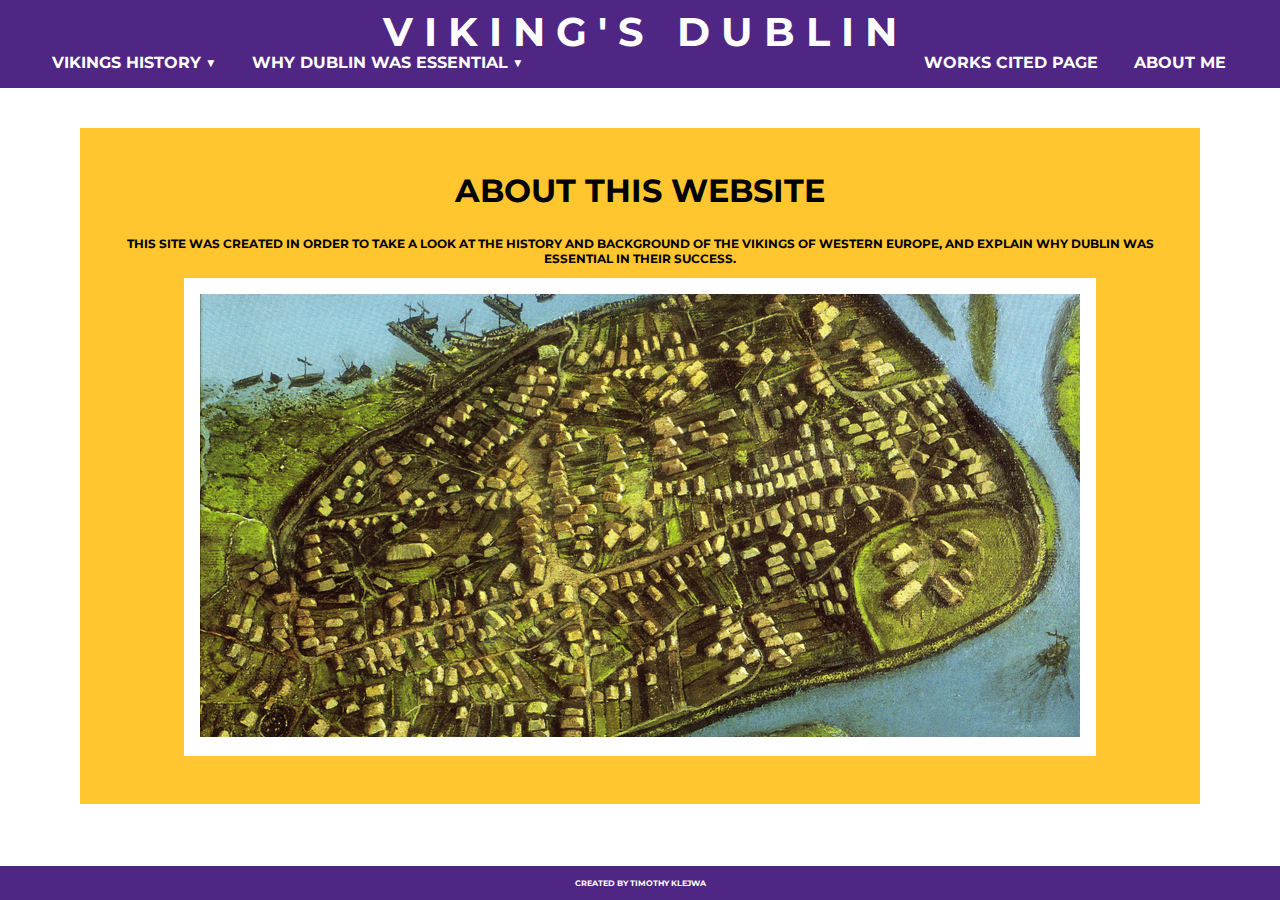
<file: index.html>
<!DOCTYPE html>
<html lang="en">
<head>
    <link rel="preconnect" href="https://fonts.googleapis.com">
    <link rel="preconnect" href="https://fonts.gstatic.com" crossorigin>
    <link href="https://fonts.googleapis.com/css2?family=Montserrat&display=swap" rel="stylesheet">
    <link rel="stylesheet" href="styles.css">
    <meta charset="UTF-8">
    <meta http-equiv="X-UA-Compatible" content="IE=edge">
    <meta name="viewport" content="width=device-width, initial-scale=1.0">
    <title>Vikings and Dublin</title>
</head>
<body>
    <header>
        <nav>
            <div class="left">
                <a href="vikings.html">Vikings History ▼</a> 
                <a href ="dublin.html">Why Dublin Was Essential ▼</a>
            </div>
            <div class="right">
                <a href="works.html">works cited page</a>
                <a href="me.html">about me</a>
            </div>
            <a href ="index.html"><h1>V I K I N G ' S &nbsp; D U B L I N</h1></a>
        </nav>
    </header>
<main>
    <section>
    <h2>About This Website</h2>
    <p>This site was created in order to take a look at the history and background of the Vikings of Western Europe, and explain why Dublin was Essential in their success.</p>

    
    <div class="images">
        <img src="images/dublin-city-1.jpg" alt="">
    </div>
    </section>
</main>

    <div class="footer">
        <footer>
            <p>Created By Timothy Klejwa</p>
        </footer>
    </div>
</body>
</html>
</file>
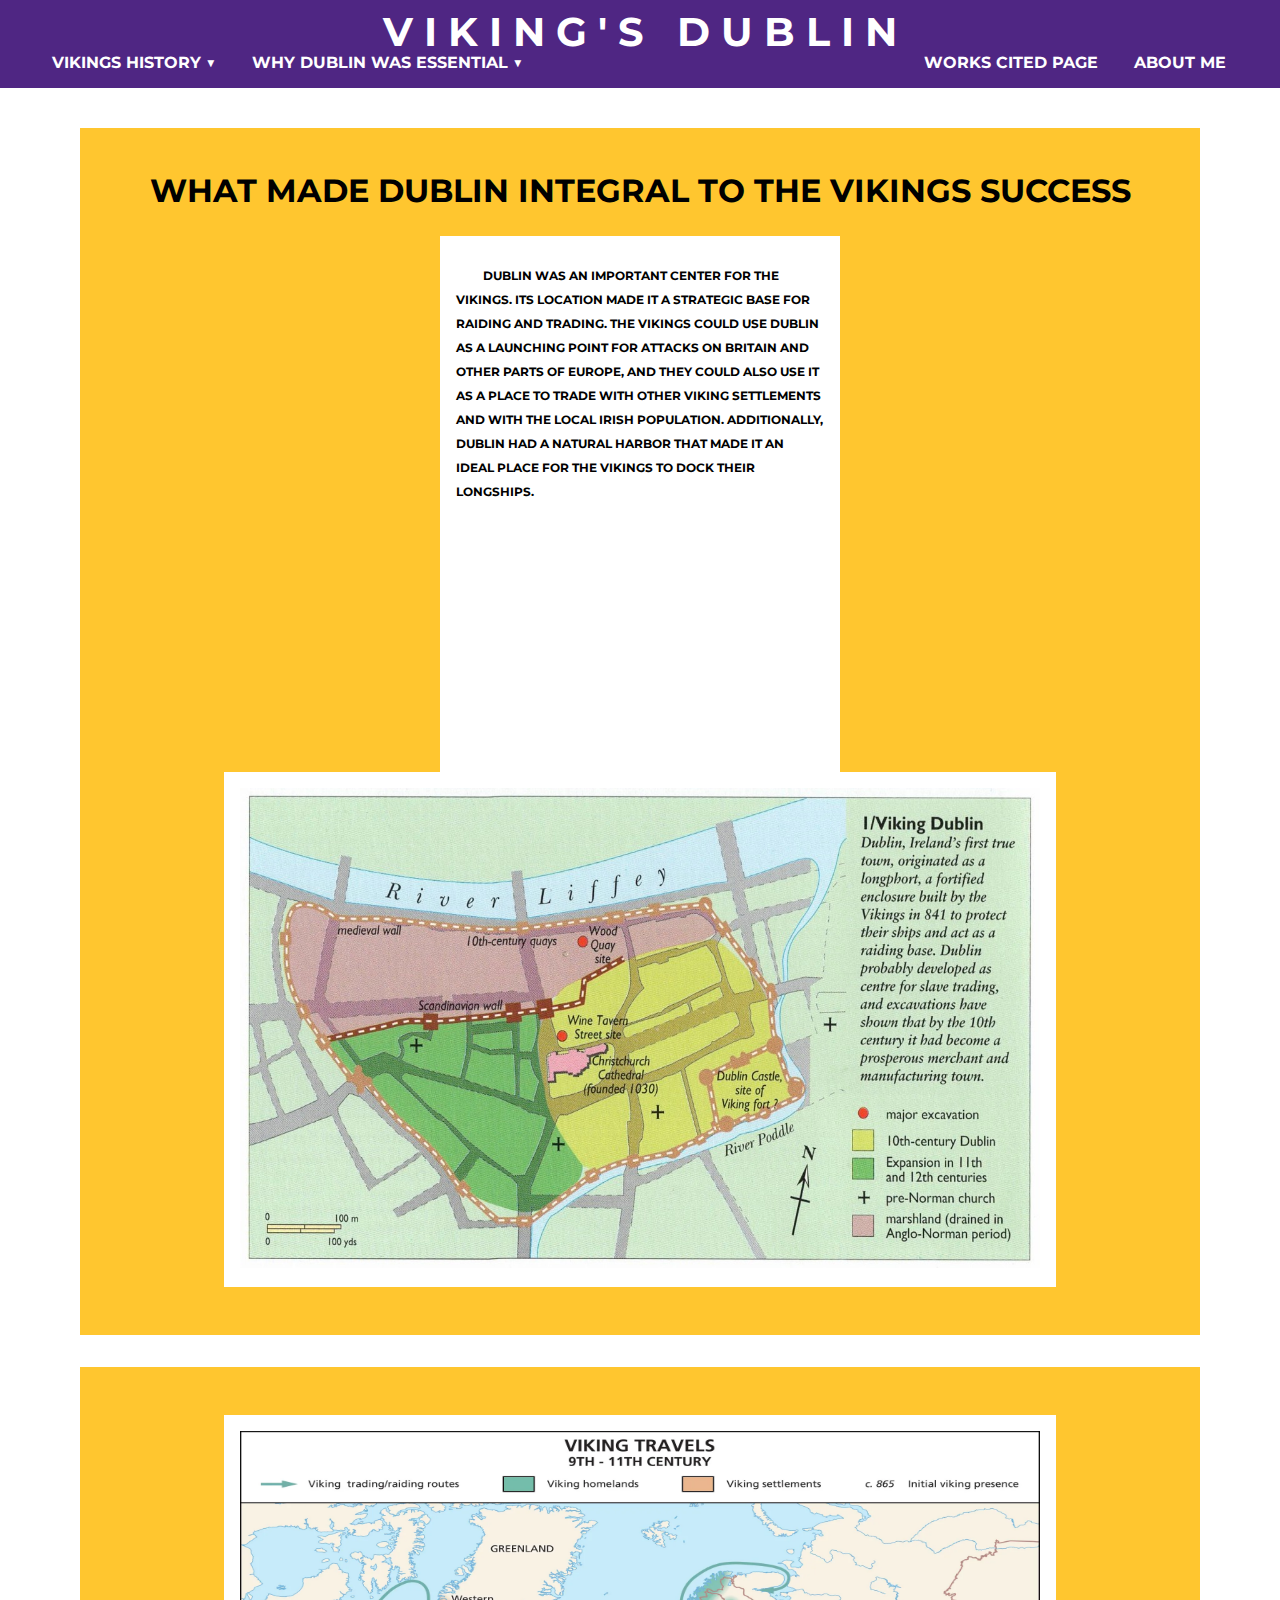
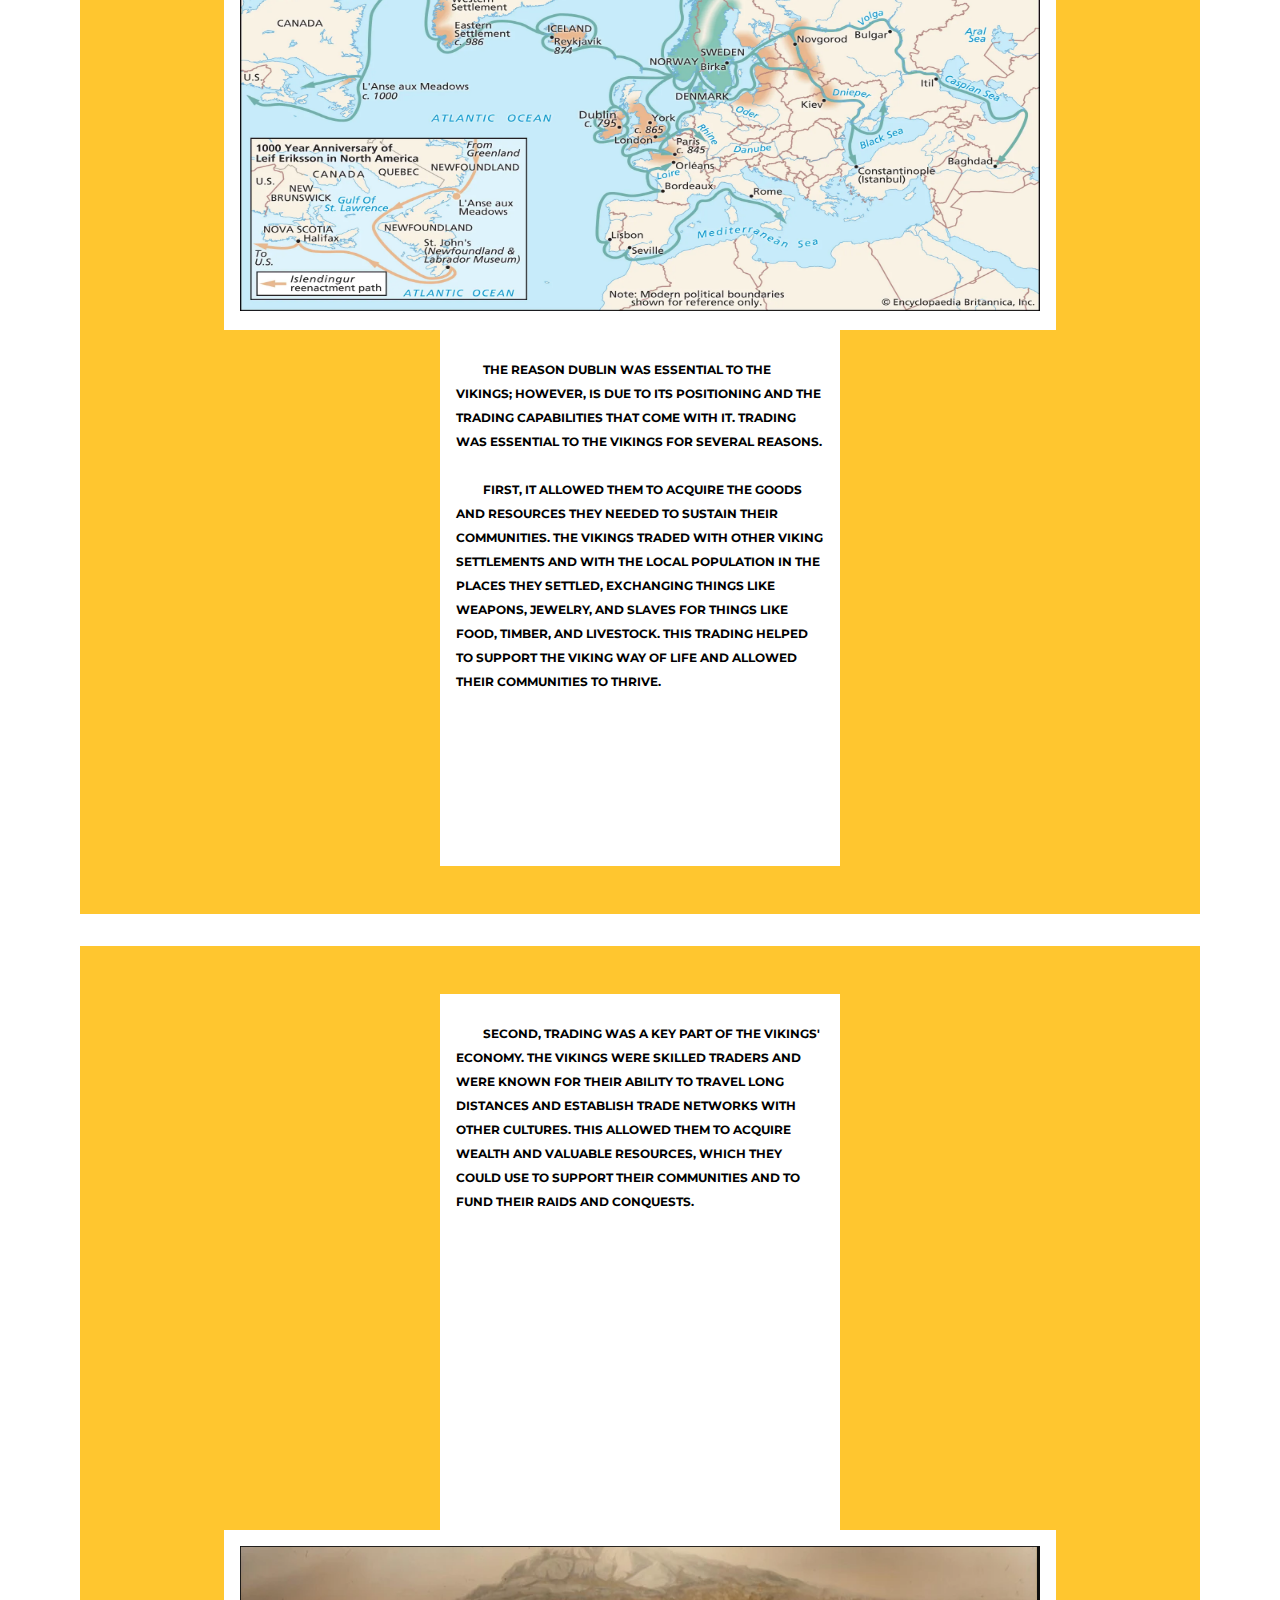
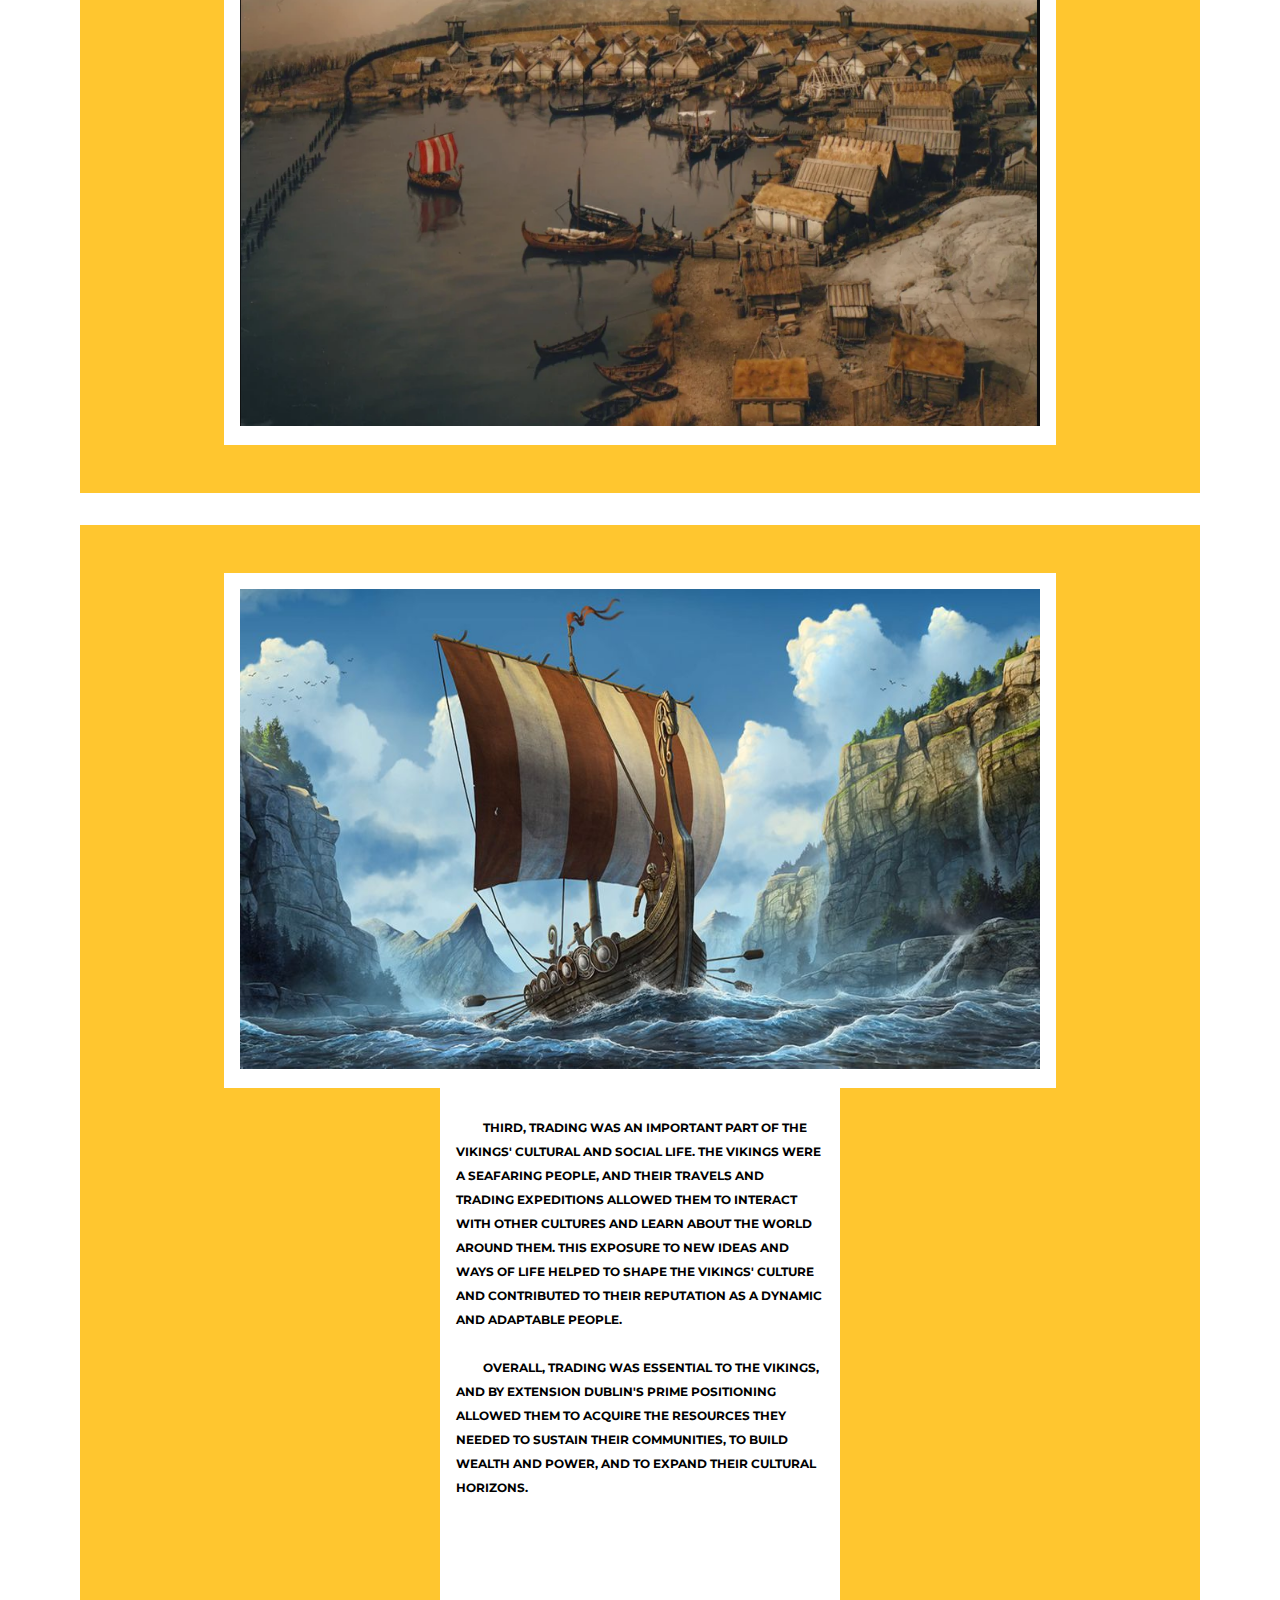
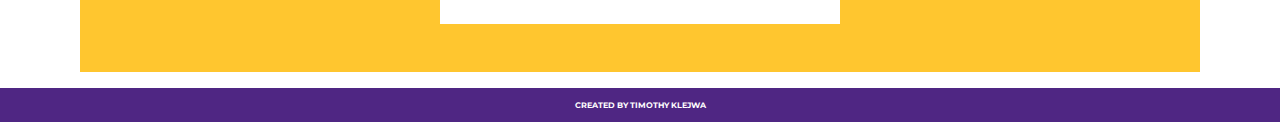
<file: dublin.html>
<!DOCTYPE html>
<html lang="en">
<head>
    <link rel="preconnect" href="https://fonts.googleapis.com">
    <link rel="preconnect" href="https://fonts.gstatic.com" crossorigin>
    <link href="https://fonts.googleapis.com/css2?family=Montserrat&display=swap" rel="stylesheet">
    <link rel="stylesheet" href="styles.css">
    <meta charset="UTF-8">
    <meta http-equiv="X-UA-Compatible" content="IE=edge">
    <meta name="viewport" content="width=device-width, initial-scale=1.0">
    <title>Vikings and Dublin</title>
</head>
<body>
    <header>
        <nav>
            <div class="left">
                <a href="vikings.html">Vikings History ▼</a> 
                <a href ="dublin.html">Why Dublin Was Essential ▼</a>
            </div>
            <div class="right">
                <a href="works.html">works cited page</a>
                <a href="me.html">about me</a>
            </div>
            <a href ="index.html"><h1>V I K I N G ' S &nbsp; D U B L I N</h1></a>
        </nav>
    </header>
<main>
    <section>
    <h2>What Made Dublin Integral to the Vikings Success</h2>
    <div class="images">
        <p class="tex" style="line-height: 2;">&nbsp;&nbsp;&nbsp;&nbsp;&nbsp;&nbsp;&nbsp;&nbsp; Dublin was an important center for the Vikings. Its location made it a strategic base for raiding and trading. The Vikings could use Dublin as a launching point for attacks on Britain and other parts of Europe, and they could also use it as a place to trade with other Viking settlements and with the local Irish population. Additionally, Dublin had a natural harbor that made it an ideal place for the Vikings to dock their longships.</p>
        </div>
    <div class="images">
        <img class="me" src="images/dublin-city-2.jpeg" alt="">
    </div>
    </section>
   <section class="notitle">
    <div class="images">
            <img class="me" src="images/vikings-trade.webp" alt="">
        </div>
        <div class="images">
        <p class="tex" style="line-height: 2;">&nbsp;&nbsp;&nbsp;&nbsp;&nbsp;&nbsp;&nbsp;&nbsp; The reason Dublin was essential to the Vikings; however, is due to its positioning and the trading capabilities that come with it. Trading was essential to the Vikings for several reasons. <br><br>&nbsp;&nbsp;&nbsp;&nbsp;&nbsp;&nbsp;&nbsp;&nbsp; First, it allowed them to acquire the goods and resources they needed to sustain their communities. The Vikings traded with other Viking settlements and with the local population in the places they settled, exchanging things like weapons, jewelry, and slaves for things like food, timber, and livestock. This trading helped to support the Viking way of life and allowed their communities to thrive.</p>
        </div>
    </section>
    <section class="notitle">
            <div class="images">
            <p class="tex" style="line-height: 2;">&nbsp;&nbsp;&nbsp;&nbsp;&nbsp;&nbsp;&nbsp;&nbsp; Second, trading was a key part of the Vikings' economy. The Vikings were skilled traders and were known for their ability to travel long distances and establish trade networks with other cultures. This allowed them to acquire wealth and valuable resources, which they could use to support their communities and to fund their raids and conquests.</p>
            </div>
            <div class="images">
                <img class="me" src="images/vikings-trade-2.png" alt="">
            </div>
        </section>
        <section class="notitle">
            <div class="images">
                    <img class="me" src="images/vikings-boat.jpeg" alt="">
                </div>
                <div class="images">
                <p class="tex" style="line-height: 2;">&nbsp;&nbsp;&nbsp;&nbsp;&nbsp;&nbsp;&nbsp;&nbsp; Third, trading was an important part of the Vikings' cultural and social life. The Vikings were a seafaring people, and their travels and trading expeditions allowed them to interact with other cultures and learn about the world around them. This exposure to new ideas and ways of life helped to shape the Vikings' culture and contributed to their reputation as a dynamic and adaptable people.<br><br>
                    &nbsp;&nbsp;&nbsp;&nbsp;&nbsp;&nbsp;&nbsp;&nbsp; Overall, trading was essential to the Vikings, and by extension Dublin's prime positioning allowed them to acquire the resources they needed to sustain their communities, to build wealth and power, and to expand their cultural horizons.</p>
                </div>
            </section>
</main>

    <div class="footershop">
        <footer>
            <p>Created By Timothy Klejwa</p>
        </footer>
    </div>
</body>
</html>
</file>
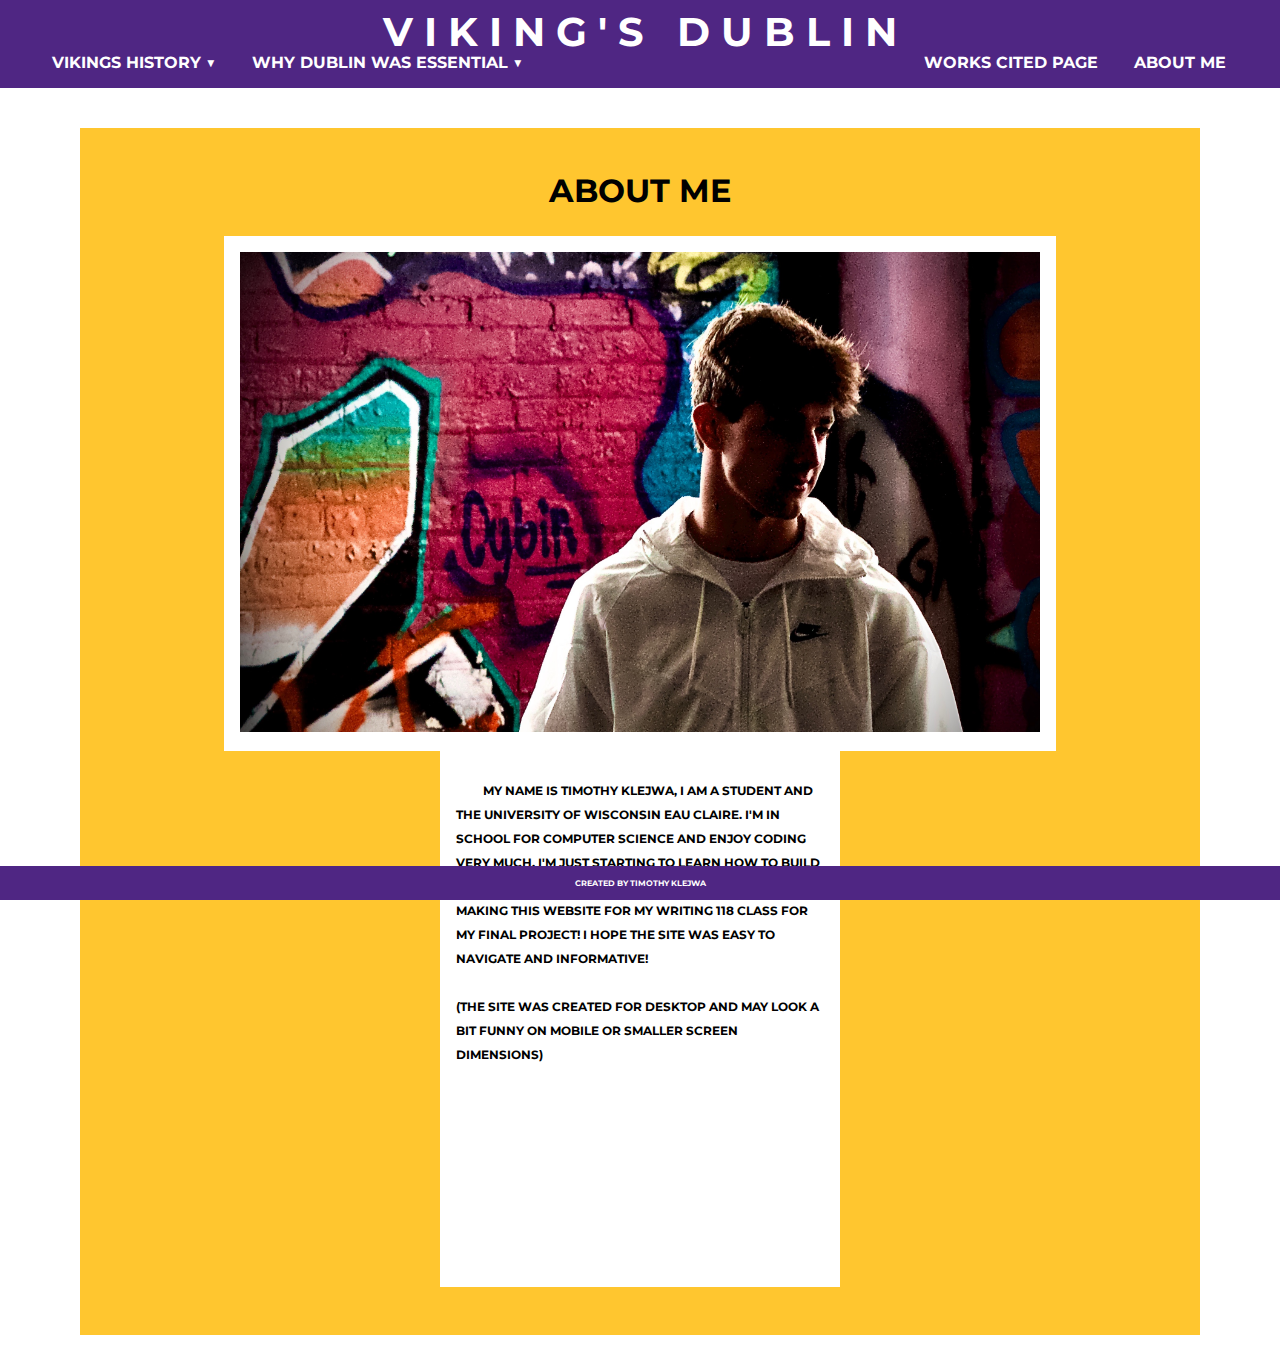
<file: me.html>
<!DOCTYPE html>
<html lang="en">
<head>
    <link rel="preconnect" href="https://fonts.googleapis.com">
    <link rel="preconnect" href="https://fonts.gstatic.com" crossorigin>
    <link href="https://fonts.googleapis.com/css2?family=Montserrat&display=swap" rel="stylesheet">
    <link rel="stylesheet" href="styles.css">
    <meta charset="UTF-8">
    <meta http-equiv="X-UA-Compatible" content="IE=edge">
    <meta name="viewport" content="width=device-width, initial-scale=1.0">
    <title>Vikings and Dublin</title>
</head>
<body>
    <header>
        <nav>
            <div class="left">
                <a href="vikings.html">Vikings History ▼</a> 
                <a href ="dublin.html">Why Dublin Was Essential ▼</a>
            </div>
            <div class="right">
                <a href="works.html">works cited page</a>
                <a href="me.html">about me</a>
            </div>
            <a href ="index.html"><h1>V I K I N G ' S &nbsp; D U B L I N</h1></a>
        </nav>
    </header>
<main>
    <section>
    <h2>About Me</h2>


    <div class="images">
        <img class="me" src="images/timothy-klejwa.jpeg" alt="">
        
    </div>
    <div class="images">
        <p class="tex" style="line-height: 2;">&nbsp;&nbsp;&nbsp;&nbsp;&nbsp;&nbsp;&nbsp;&nbsp; My name is Timothy Klejwa, I am a student and the University of Wisconsin Eau Claire. I'm in school for computer science and enjoy coding very much. I'm just starting to learn how to build websites and I thought I would test my skills making this website for my Writing 118 class for my final project! I hope the site was easy to navigate and informative!<br>
            <br> (The site was created for desktop and may look a bit funny on mobile or smaller screen dimensions)</p>
        </div>
    </section>
</main>

    <div class="footer">
        <footer>
            <p>Created By Timothy Klejwa</p>
        </footer>
    </div>
</body>
</html>
</file>
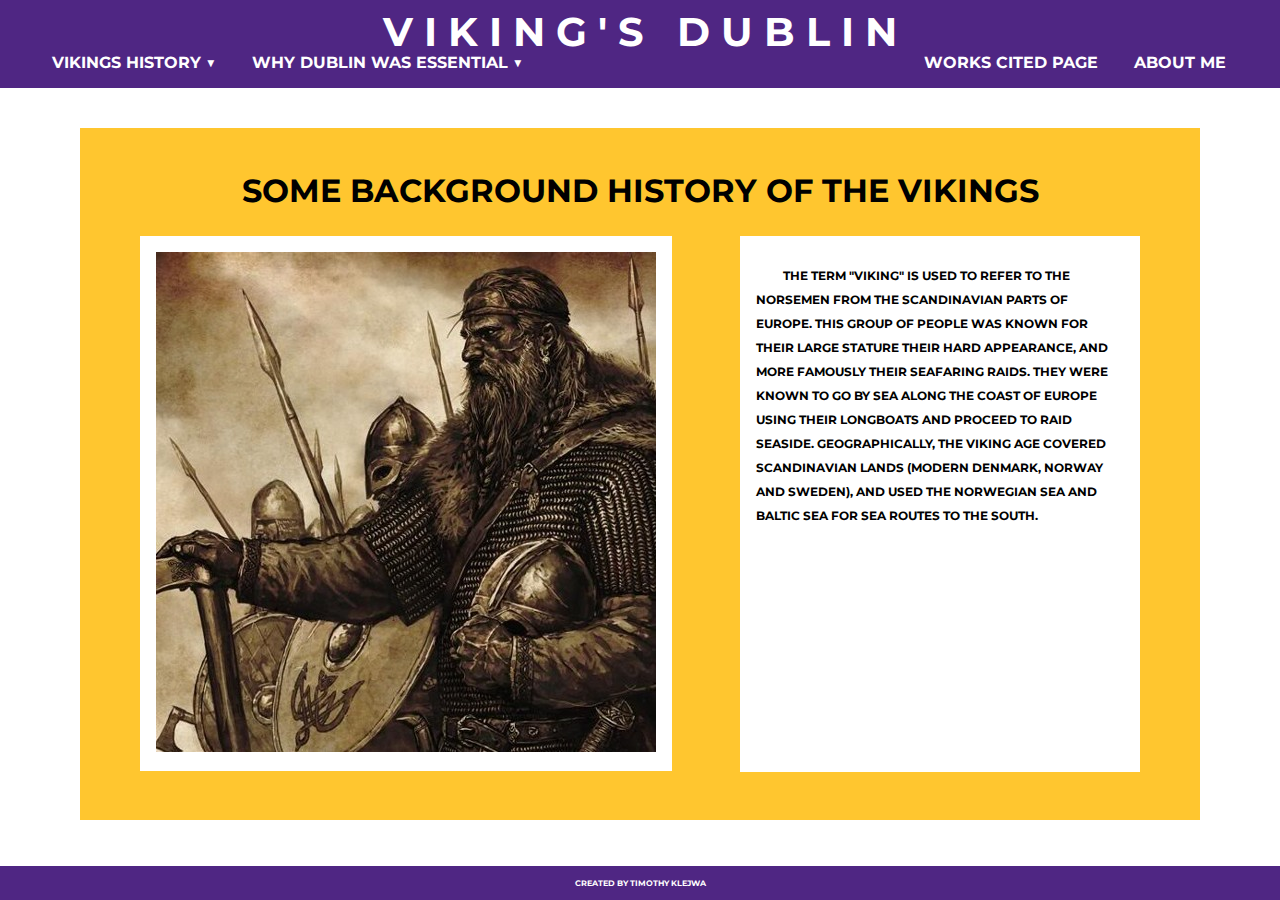
<file: vikings.html>
<!DOCTYPE html>
<html lang="en">
<head>
    <link rel="preconnect" href="https://fonts.googleapis.com">
    <link rel="preconnect" href="https://fonts.gstatic.com" crossorigin>
    <link href="https://fonts.googleapis.com/css2?family=Montserrat&display=swap" rel="stylesheet">
    <link rel="stylesheet" href="styles.css">
    <meta charset="UTF-8">
    <meta http-equiv="X-UA-Compatible" content="IE=edge">
    <meta name="viewport" content="width=device-width, initial-scale=1.0">
    <title>Vikings and Dublin</title>
</head>
<body>
    <header>
        <nav>
            <div class="left">
                <a href="vikings.html">Vikings History ▼</a> 
                <a href ="dublin.html">Why Dublin Was Essential ▼</a>
            </div>
            <div class="right">
                <a href="works.html">works cited page</a>
                <a href="me.html">about me</a>
            </div>
            <a href ="index.html"><h1>V I K I N G ' S &nbsp; D U B L I N</h1></a>
        </nav>
    </header>
<main>
    <section>
    <h2>Some Background History of the Vikings</h2>
    <div class="images">
        <img src="images/vikings-epic.jpg" alt="">
        
    </div>
    <div class="images">
    <p class="tex" style="line-height: 2;">&nbsp;&nbsp;&nbsp;&nbsp;&nbsp;&nbsp;&nbsp;&nbsp; The term "Viking" is used to refer to the norsemen from the Scandinavian parts of Europe. This group of people was known for their large stature their hard appearance, and more famously their seafaring raids. They were known to go by sea along the coast of Europe using their longboats and proceed to raid seaside. Geographically, the Viking Age covered Scandinavian lands (modern Denmark, Norway and Sweden), and used the Norwegian Sea and Baltic Sea for sea routes to the south. </p>
    </div>
    
    </section>
</main>

    <div class="footer">
        <footer>
            <p>Created By Timothy Klejwa</p>
        </footer>
    </div>
</body>
</html>
</file>
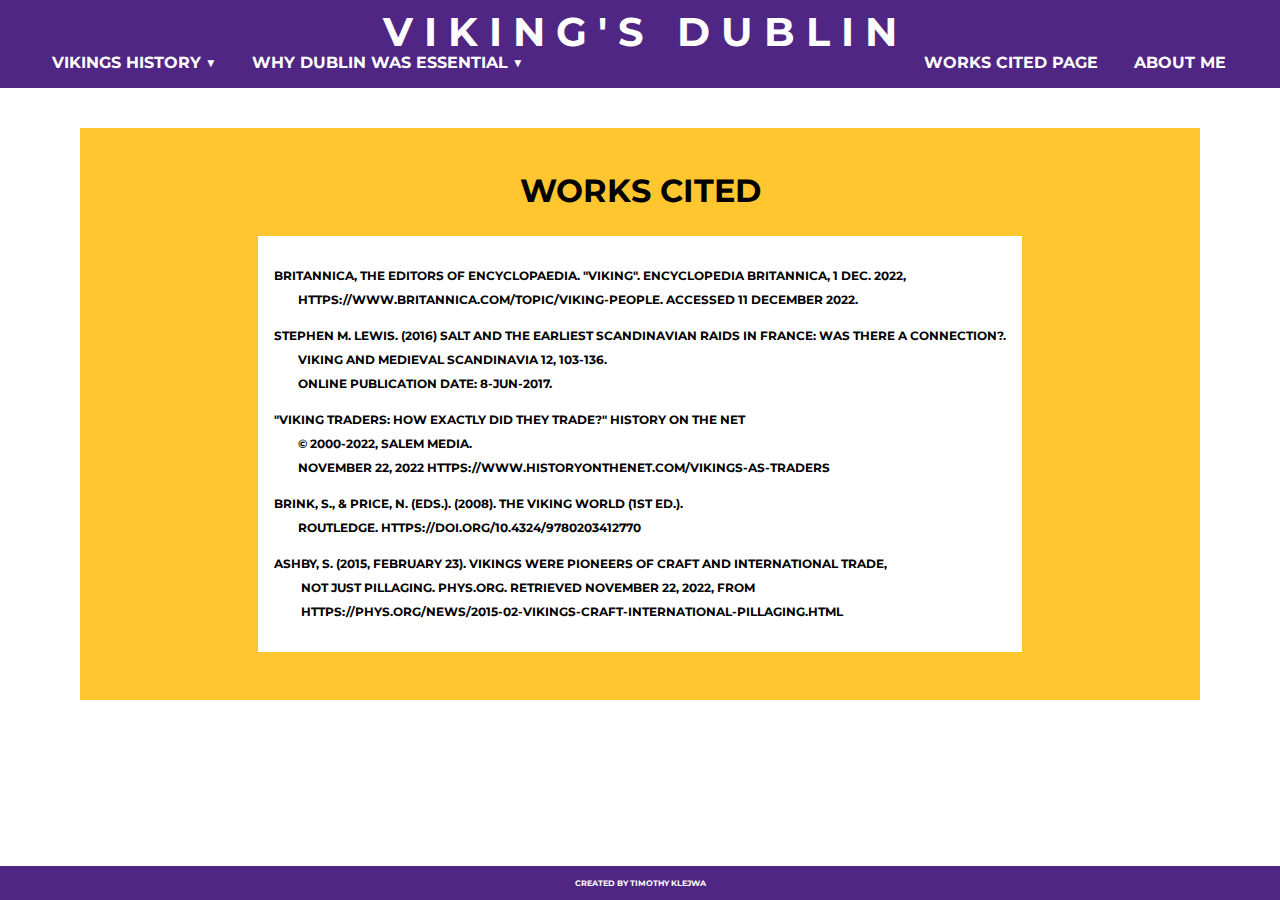
<file: works.html>
<!DOCTYPE html>
<html lang="en">
<head>
    <link rel="preconnect" href="https://fonts.googleapis.com">
    <link rel="preconnect" href="https://fonts.gstatic.com" crossorigin>
    <link href="https://fonts.googleapis.com/css2?family=Montserrat&display=swap" rel="stylesheet">
    <link rel="stylesheet" href="styles.css">
    <meta charset="UTF-8">
    <meta http-equiv="X-UA-Compatible" content="IE=edge">
    <meta name="viewport" content="width=device-width, initial-scale=1.0">
    <title>Vikings and Dublin</title>
</head>
<body>
    <header>
        <nav>
            <div class="left">
                <a href="vikings.html">Vikings History ▼</a> 
                <a href ="dublin.html">Why Dublin Was Essential ▼</a>
            </div>
            <div class="right">
                <a href="works.html">works cited page</a>
                <a href="me.html">about me</a>
            </div>
            <a href ="index.html"><h1>V I K I N G ' S &nbsp; D U B L I N</h1></a>
        </nav>
    </header>
<main>
    <section>
    <h2>Works Cited</h2>
    <div class="images">
    <p style="line-height: 2;">Britannica, The Editors of Encyclopaedia. "Viking". Encyclopedia Britannica, 1 Dec. 2022,<br>
        &nbsp;&nbsp;&nbsp;&nbsp;&nbsp;&nbsp;&nbsp;&nbsp;https://www.britannica.com/topic/Viking-people. Accessed 11 December 2022.</p>
    <p style="line-height: 2;">Stephen M. Lewis. (2016) Salt and the Earliest Scandinavian Raids in France: Was there a Connection?.<br>
        &nbsp;&nbsp;&nbsp;&nbsp;&nbsp;&nbsp;&nbsp;&nbsp;Viking and Medieval Scandinavia 12, 103-136.<br>
         &nbsp;&nbsp;&nbsp;&nbsp;&nbsp;&nbsp;&nbsp;&nbsp;Online publication date: 8-Jun-2017.</p>
    <p style="line-height: 2;">"Viking Traders: How Exactly Did They Trade?" History on the Net<br>
        &nbsp;&nbsp;&nbsp;&nbsp;&nbsp;&nbsp;&nbsp;&nbsp;© 2000-2022, Salem Media.<br>
        &nbsp;&nbsp;&nbsp;&nbsp;&nbsp;&nbsp;&nbsp;&nbsp;November 22, 2022 https://www.historyonthenet.com/vikings-as-traders</p>
    <p style="line-height: 2;"> Brink, S., & Price, N. (Eds.). (2008). The Viking World (1st ed.).<br>
        &nbsp;&nbsp;&nbsp;&nbsp;&nbsp;&nbsp;&nbsp;&nbsp;Routledge. https://doi.org/10.4324/9780203412770 </p>
    <p style="line-height: 2;"> Ashby, S. (2015, February 23). Vikings were pioneers of craft and international trade,<br>
        &nbsp;&nbsp;&nbsp;&nbsp;&nbsp;&nbsp;&nbsp;&nbsp; not just pillaging. Phys.org. Retrieved November 22, 2022, from<br>
        &nbsp;&nbsp;&nbsp;&nbsp;&nbsp;&nbsp;&nbsp;&nbsp; https://phys.org/news/2015-02-vikings-craft-international-pillaging.html</p>
    </div>
    
    </section>
</main>

    <div class="footer">
        <footer>
            <p>Created By Timothy Klejwa</p>
        </footer>
    </div>
</body>
</html>
</file>
<file: styles.css>
/*For Header On Each Page*/
body {
    font-family: 'Times New Roman', Times, serif;
    margin: 0;
}
header{
    background-color: #4F2683;
    color: #fff;
    position: fixed;
    top: 0;
    left: 0;
    right: 0;
    z-index: 1000;
    padding: 20px;
    height: 3rem;
}

h1{
    font-family: 'Montserrat';
    font-size: 2.5rem;
    color: #fff;
    position: absolute;
    top: 5%;
    left: 50%;
    transform: translate(-50%, -50%);
}
header>nav>.left{
    position: absolute;
    bottom: 0;
    padding: 0 0 1rem 1rem; 
}
header>nav>.right{
    position: absolute;
    bottom: 0;
    right:3%;
    padding: 0 0 1rem 1rem; 
}
header>nav>.right>a>img{
    height: 1.5rem;
    width: auto;
    max-height: 100%;
}

header nav div a {
    font-family: 'Montserrat';
    font-weight: bold;
    text-transform: uppercase;
    color: white;
    background-color: #4F2683;
    text-decoration: none;
    padding: 1rem;
    position: relative;
}

header nav div a:before {
    content: '';
    position: absolute;
    width: 0;
    height: 2px;
    background: #ebebeb;
    left: 0;
    bottom: 0;
    transition: all 0.2s;
}
header nav a:hover:before {
    width: 100%;
}
/*End of Heading*/
section{
    text-align: center;
    background-color: #FFC62F;
    padding: 1rem;
    padding-bottom: 3rem;
    max-width: 85%;
    height: fit-content;
    margin: 1rem auto;
    margin-top: 8rem;
}
.footer{
    font-family: 'Montserrat';
    font-weight: bold;
    font-size: .5rem;
    text-transform: uppercase;
    background-color: #4F2683;
    color: #fff;
    padding: .25rem;
    text-align: center;
    position: absolute;
    bottom: 0;
    left: 0;
    right: 0;
    max-width: 100%

}
.footershop{
    font-family: 'Montserrat';
    font-weight: bold;
    text-transform: uppercase;
    font-size: .5rem;
    background-color: #4F2683;
    color: #fff;
    padding: .25rem;
    text-align: center;
    position: relative;
    bottom: 0;
    left: 0;
    right: 0;
    max-width: 100%
    
}
/*For Contact Us Form*/
form {
    text-align: center;
    padding: 10px;
  }
  form>.M{
    padding: 10px;
    display: block;
    margin: 0 auto;
}
#name, #email {
  margin-right: 17px;
  margin-left: 17px;
}
input[type=text]{
    width: 174px;
    height:50px;
    border: 1px solid black;
    font-family: 'Montserrat';
}
textarea {  
    height: 20rem;
    width: 24.5rem;
    font-family: 'Montserrat';
    border: 1px solid black;
}
input[type=submit] {
    width: 25rem;
    height: 3rem;
    font-family: 'Montserrat';
    font-size: 1.5rem;
    font-weight: bold;
    color: white;
    border: 1px solid #4F2683;
    background-color: #4F2683;
    transition: all 1s;
    background-image: linear-gradient(to right, #df7116 0%, white 50%, #df7116 100%);
    background-size: 200% 100%;
    background-position: left bottom;
  }
  input[type=submit]:hover {
    color: white;
    background-color: white;
    background-position: right bottom;
  }
  /*For Contact Us Form H1*/
  section>p{
    font-family: 'Montserrat';
    font-size: 0.75rem;
    font-weight: bold;
    text-transform: uppercase;
    color: black;
  }
.contacth{
    font-family: 'Montserrat';
    font-weight: bold;
    text-transform: uppercase;
    text-align: center;
}
#notification{
    font-family: 'Montserrat';
    font-size: 1rem;
    font-weight: bold;
    text-transform: uppercase;
    color: black;
}
/*End of Contact Us Form*/

/*Heading for front men and womens page*/
h2{
    font-family: 'Montserrat';
    font-size: 2rem;
    font-weight: bold;
    text-transform: uppercase;
    color: black;
    text-align:center;
}

/*images for pages*/
h3{
    font-family: 'Montserrat';
    font-size: 1rem;
    font-weight: bold;
    text-transform: uppercase;
    color: black;
    text-align:center; 
}
.images{
  font-family: 'Montserrat';
    font-size: 0.75rem;
    font-weight: bold;
    text-transform: uppercase;
    text-align: start !important;
    background-color: white;
    padding: 1rem;
    display: inline-block;
    margin-right: 2rem;
    margin-left: 2rem;
    vertical-align: top;
    justify-content: center;
    transition: transform 0.5s ease-in-out;
}
.me{
  width: 50rem;
  height:30rem;
}
.tex{
  width: 23rem;
  height:30rem;
}


/*Home Page Featured Main*/

.featured{
    text-align: center;
    background-color: #ebebeb;
    padding: 1rem;
    padding-bottom: 3rem;
    max-width: 85%;
    height: fit-content;
    margin: 1rem auto;
    margin-top: 2rem;
}

/*NoTitle Main*/
.notitle{
    text-align: center;
    background-color: #FFC62F;
    padding: 1rem;
    padding-top: 3rem;
    padding-bottom: 3rem;
    max-width: 85%;
    height: fit-content;
    margin: 1rem auto;
    margin-top: 2rem;
}

/*Shopping Cart*/
.first{
    height: 100px;
    width: 100px;
}

.but{
    height: 3rem;
    font-family: 'Montserrat';
    font-size: 1rem;
    font-weight: bold;
    text-transform: uppercase;
    text-decoration: none;
    color: black;
    display: block;
    border: 1px solid #FFC62F ;
    background-color: #FFC62F ;
    transition: all 1s;
    padding: 0.25rem 2rem 0.25rem 2rem;
    background-image: linear-gradient(to right, #4F2683 , 0%, #FFC62F 50%, #4F2683 100%);
    background-size: 200% 100%;
    background-position: left bottom;
  }
.but:hover {
    color: white;
    background-color: white;
    background-position: right bottom;
  }
  @media only screen and (max-width: 1000px) {
    /* styles for screens with a maximum width of 600px */
  
    /* For Header On Each Page */
    header {
      /* reduce the height of the header */
      height: 3rem;
    }
  
    /* reduce the size of the header title */
    h1 {
      font-size: 1.5rem;
    }
  
    /* reduce the padding on the left and right navigation links */
    header nav div a {
        font-size: .75rem;
      padding: 0.5rem;
    }
  
    /* reduce the size of the shopping cart icon */
    header nav .right a img {
      height: 1rem;
    }
  
    /* reduce the size of the textarea in the contact form */
    form .M textarea {
      height: 10rem;
      width: 12.5rem;
    }
  
    /* reduce the size of the submit button in the contact form */
    form .actions input[type="submit"] {
      width: 12.5rem;
      height: 1.5rem;
      font-size: 1rem;
    }
  
    /* reduce the margin on the images on the product pages */
    .images {
      margin-right: 1rem;
      margin-left: 1rem;
    }
  
    /* reduce the size of the images on the product pages */
    .images img {
      width: 20rem;
      height: 10rem;
    }
  
    /* reduce the margin on the "Coming Soon" images on the homepage */
    .soon {
      margin-right: 1rem;
      margin-left: 1rem;
    }
  
    /* reduce the size of the "Coming Soon" images on the homepage */
    .soon img {
      width: 11.5rem;
      height: 15rem;
    }
  
    /* reduce the width of the main section on the homepage */
    .featured,
    .notitle {
      max-width: 75%;
    }
  
    /* reduce the size of the image in the shopping cart */
    .first {
      height: 50px;
      width: 50px;
    }
    /*reduce the size of the headers under the images */
    h3{
        font-size: .65rem;
    /*reduce the size of the footers*/
    }
    .footer{
        padding: .1rem;
        position: relative;
    }
    .footershop{
        padding: .1rem;
    }
}
@media only screen and (max-width: 600px) {
  /* styles for screens with a maximum width of 400px */
   /* For Header On Each Page */
   header {
    /* reduce the height of the header */
    height: 3rem;
  }

  /* reduce the size of the header title */
  h1 {
    font-size: 1rem;
  }

  /* reduce the padding on the left and right navigation links */
  header nav div a {
    font-size: .5rem;
    padding: 0.5rem;
  }
    /* reduce the size of the shopping cart icon */
    header nav .right a img {
      height: 1rem;
    }
  
    /* reduce the size of the textarea in the contact form */
    form .M textarea {
      height: 10rem;
      width: 12.5rem;
    }
  
    /* reduce the size of the submit button in the contact form */
    form .actions input[type="submit"] {
      width: 12.5rem;
      height: 1.5rem;
      font-size: 1rem;
    }
  
    /* reduce the margin on the images on the product pages */
    .images {
      margin-right: 1rem;
      margin-left: 1rem;
    }
  
    /* reduce the size of the images on the product pages */
    .images img {
      width: 100%;
      height: 12rem;
    }
  
    /* reduce the width of the main section on the homepage */
    .featured,
    .notitle {
      max-width: 75%;
    }
  
    /* reduce the size of the image in the shopping cart */
    .first {
      height: 50px;
      width: 50px;
    }
    /*reduce the size of the headers under the images */
    h3{
        font-size: .65rem;
    /*reduce the size of the footers*/
    }
    .footer{
        padding: .1rem;
        position: relative;
    }
    .footershop{
        padding: .1rem;
    }
    .tex{
      width: 100%;
    }
}
</file>
